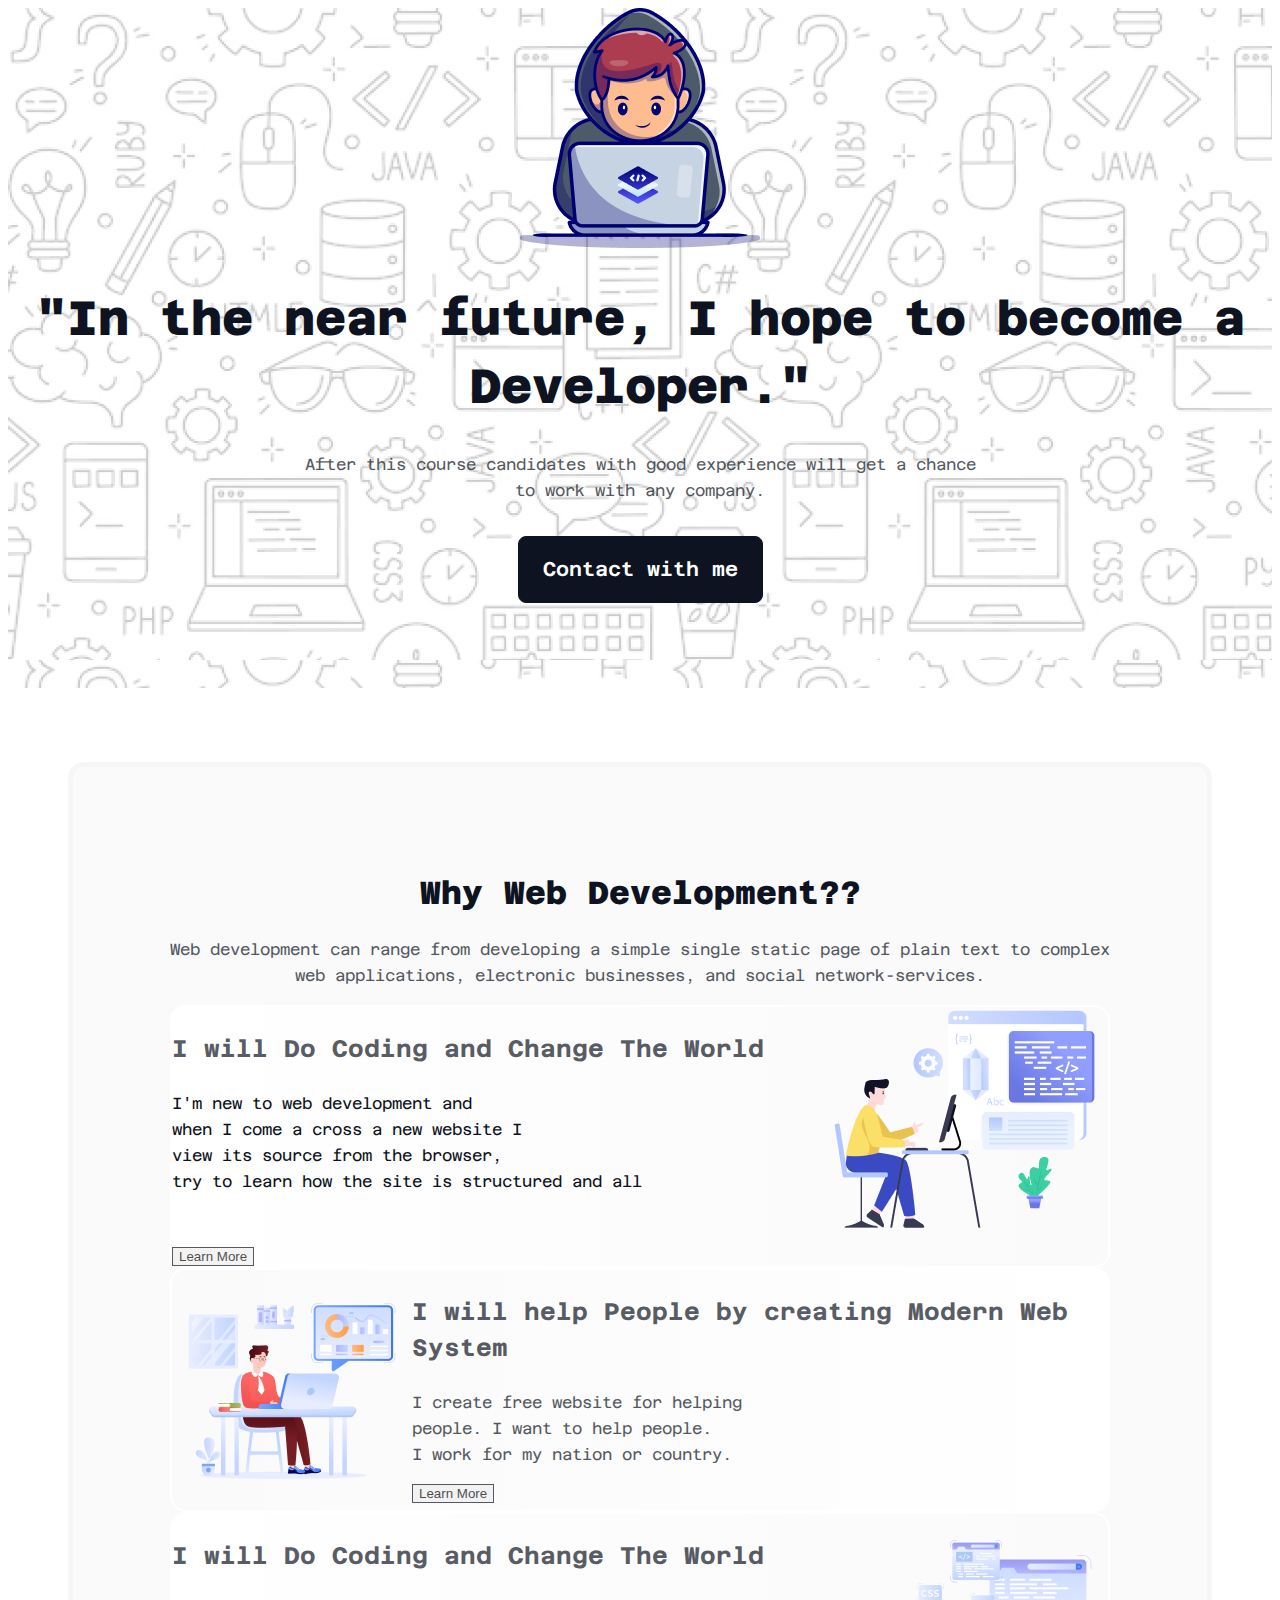
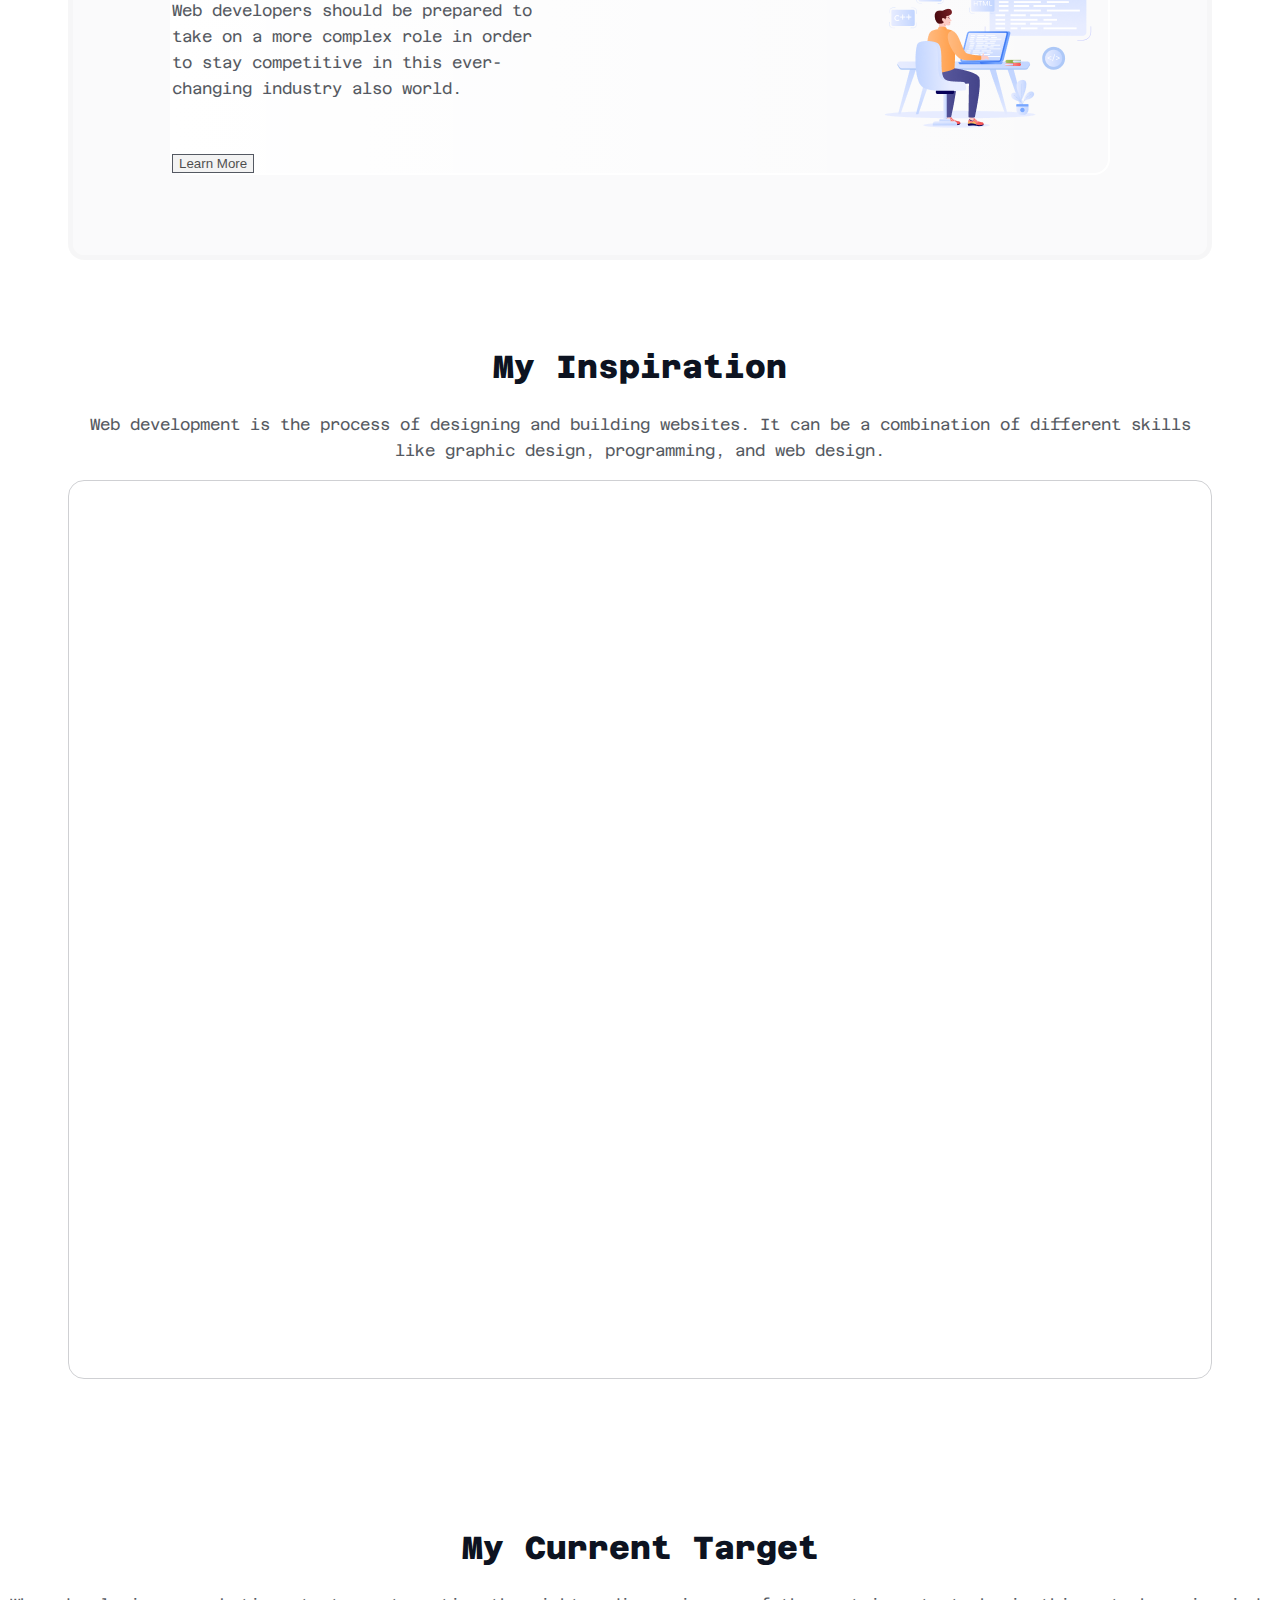
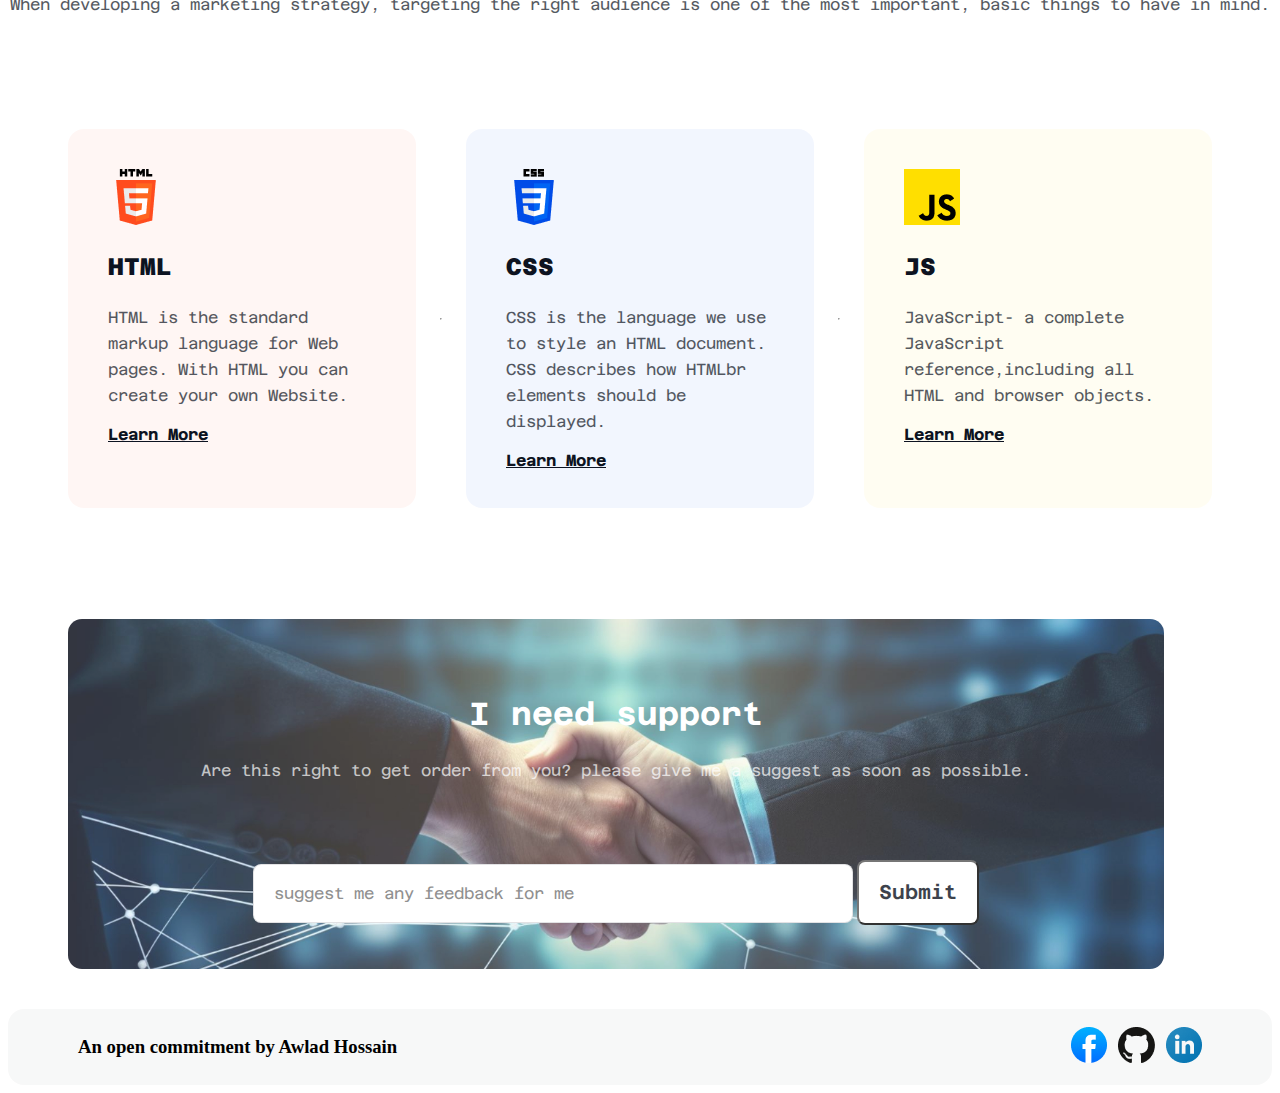
<file: index.html>
<!DOCTYPE html>
<html lang="en">
<head>
    <meta charset="UTF-8">
    <meta name="viewport" content="width=device-width, initial-scale=1.0">
    <title>Assignment-1</title>
    <link rel="stylesheet" href="style.css">
</head>
<body>
    <main>
        <section class="banner">
            <div class="banner-container">
                <div class="main-part">
                    <img src="B10A1-Challenge-Begins-main/assets/Group.png" alt="">
                </div>
                    <h1 class="banner-title">"In the near future, I hope to become a Developer."</h1>
                    <p class="banner-description">After this course candidates with good experience will get a chance to work with any company.
                    </p>
                   <a href="index1.html"> <button class="btn1">Contact with me</button></a>
                </div>
        </section>
        <section class="summary">
            <div class="summary-container">
                <h2 class="summary-title" style="text-align: center;">Why Web Development??</h2>
                <p class="summary-description" style="text-align: center;">Web development can range from developing a simple single static page of plain text to complex web applications, electronic businesses, and social network-services.</p>
         <div class="summary-1">
                <div class="main-summary1">
                     <div class="ms1">
                         <div class="ms1-part">
                                <h3 class="ms1-title">I will Do Coding and Change The World</h3>
                                <p class="ms1-description">I'm new to web development and <br>
                                    when I come a cross a new website I <br>
                                    view its source from the browser, <br>try to
                                    learn how the site is structured and all</p>
                            </div>
                            <img src="B10A1-Challenge-Begins-main/assets/Layer_1.png" alt="">
                        </div>
                    </div>
                    <a href="https://en.wikipedia.org/wiki/Web_development" target="_blank">
                        <button class="btn2" >Learn More</button>
                    </a>
                </div>
        <div class="summary-2">
                <div class="main-summary2">
                    <div class="ms2">
                        <img src="B10A1-Challenge-Begins-main/assets/Group 3.png" alt="">
                        <div class="ms2-part">
                            <h3 class="ms2-title">I will help People by creating Modern Web System</h3>
                            <p class="ms2-description">I create free website for helping <br>people.
                                I want to help people. <br>I work for my nation or country.
                            </p>
                            <a href="https://en.wikipedia.org/wiki/Web_development" target="_blank">
                                <button class="btn2" >Learn More</button>
                            </a>
                        </div>
                    </div>
                </div>
            </div>
           <div class="summary-3">
            <div class="main-summary3">
                <div class="ms3">
                    <div class="ms3-part">
                        <h3 class="ms3-title">I will Do Coding and Change The World</h3>
                        <p class="ms3-description">Web developers should be prepared to <br> take on a more complex role in order <br> to stay competitive in this ever- <br> changing industry also world.</p>
                    </div>
                    <img src="B10A1-Challenge-Begins-main/assets/Group 4.png" alt="">
                </div>
            </div>
            <a href="https://en.wikipedia.org/wiki/Web_development" target="_blank">
                <button class="btn2" >Learn More</button>
            </a>
        </div>
           </div>
        </div>
        </section>
        <section class="inspiration">
            <h2 class="inspiration-title" style="text-align: center;">My Inspiration</h2>
            <p class="inspiration-description" style="text-align: center;">Web development is the process of designing and building websites. It can be a combination of different skills like graphic design, programming, and web design.</p>
           <div class="video">
            <iframe style="border-radius: 16px;" width="100%" height="815" src="https://www.youtube.com/embed/B-v5qO6UvUg?si=m6lD_BO6paRtfn9E" title="YouTube video player" frameborder="0" allow="accelerometer; autoplay; clipboard-write; encrypted-media; gyroscope; picture-in-picture; web-share" referrerpolicy="strict-origin-when-cross-origin" allowfullscreen></iframe>
           </div>
        </section>
        <section class="card">
            <h2 class="card-title" style="text-align: center;">My Current Target</h2>
            <p class="card-description" style="text-align: center;">When developing a marketing strategy, targeting the right audience is one of the most important, basic things to have in mind.</p>
            <div class="card-container">
                <div class="target1">
                    <img src="B10A1-Challenge-Begins-main/assets/html.png" alt="">
                    <h2 class="t-title">HTML</h2>
                    <p class="t-description">HTML is the standard markup language for Web pages. With HTML you can create your own Website.</p>
                    <a href="https://en.wikipedia.org/wiki/HTML" class="link">Learn More</a>
                </div><hr>
                <div class="target2">
                    <img src="B10A1-Challenge-Begins-main/assets/css.png" alt="">
                    <h2 class="t-title">CSS</h2>
                    <p class="t-description">CSS is the language we use to style an HTML document. CSS describes how HTMLbr
                         elements should be displayed.</p>
                    <a href="https://en.wikipedia.org/wiki/CSS" class="link">Learn More</a>
                </div><hr>
                <div class="target3">
                    <img src="B10A1-Challenge-Begins-main/assets/js.png" alt="">
                    <h2 class="t-title">JS</h2>
                    <p class="t-description">JavaScript- a complete JavaScript reference,including all HTML and browser objects.</p>
                    <a href="https://en.wikipedia.org/wiki/JavaScript" class="link">Learn More</a>
                </div>
            </div>
        </section>
       <section>
        <div class="submit">
            <h2 class="submit-title">I need support</h2>
            <p class="submit-description">Are this right to get order from you? please give me a suggest as soon as possible.</p>
           <div class="form">
            <form action="">
                <input style="width: 600px ;" class="input-title" placeholder="suggest me any feedback for me" type="text">
                <input class="input-submit" type="submit" value="Submit">
            </form>
           </div>
        </div>
       </section>
    </main>
    <footer class="footer">
        <div class="footer-container">
            <h3 class="footer-title">An open commitment by Awlad Hossain</h3>
            <div class="footer-div">
            <a target="_blank" href="https://www.facebook.com/"><img src="B10A1-Challenge-Begins-main/assets/facebook.png" alt=""></a>
            <a target="_blank" href="https://github.com/"><img src="B10A1-Challenge-Begins-main/assets/github.png" alt=""></a>
            <a target="_blank" href="https://linkedin.com/"><img src="B10A1-Challenge-Begins-main/assets/linkedin-icon 1.png" alt=""></a>
        </div>
        </div>
    </footer>
</body>
</html>
</file>
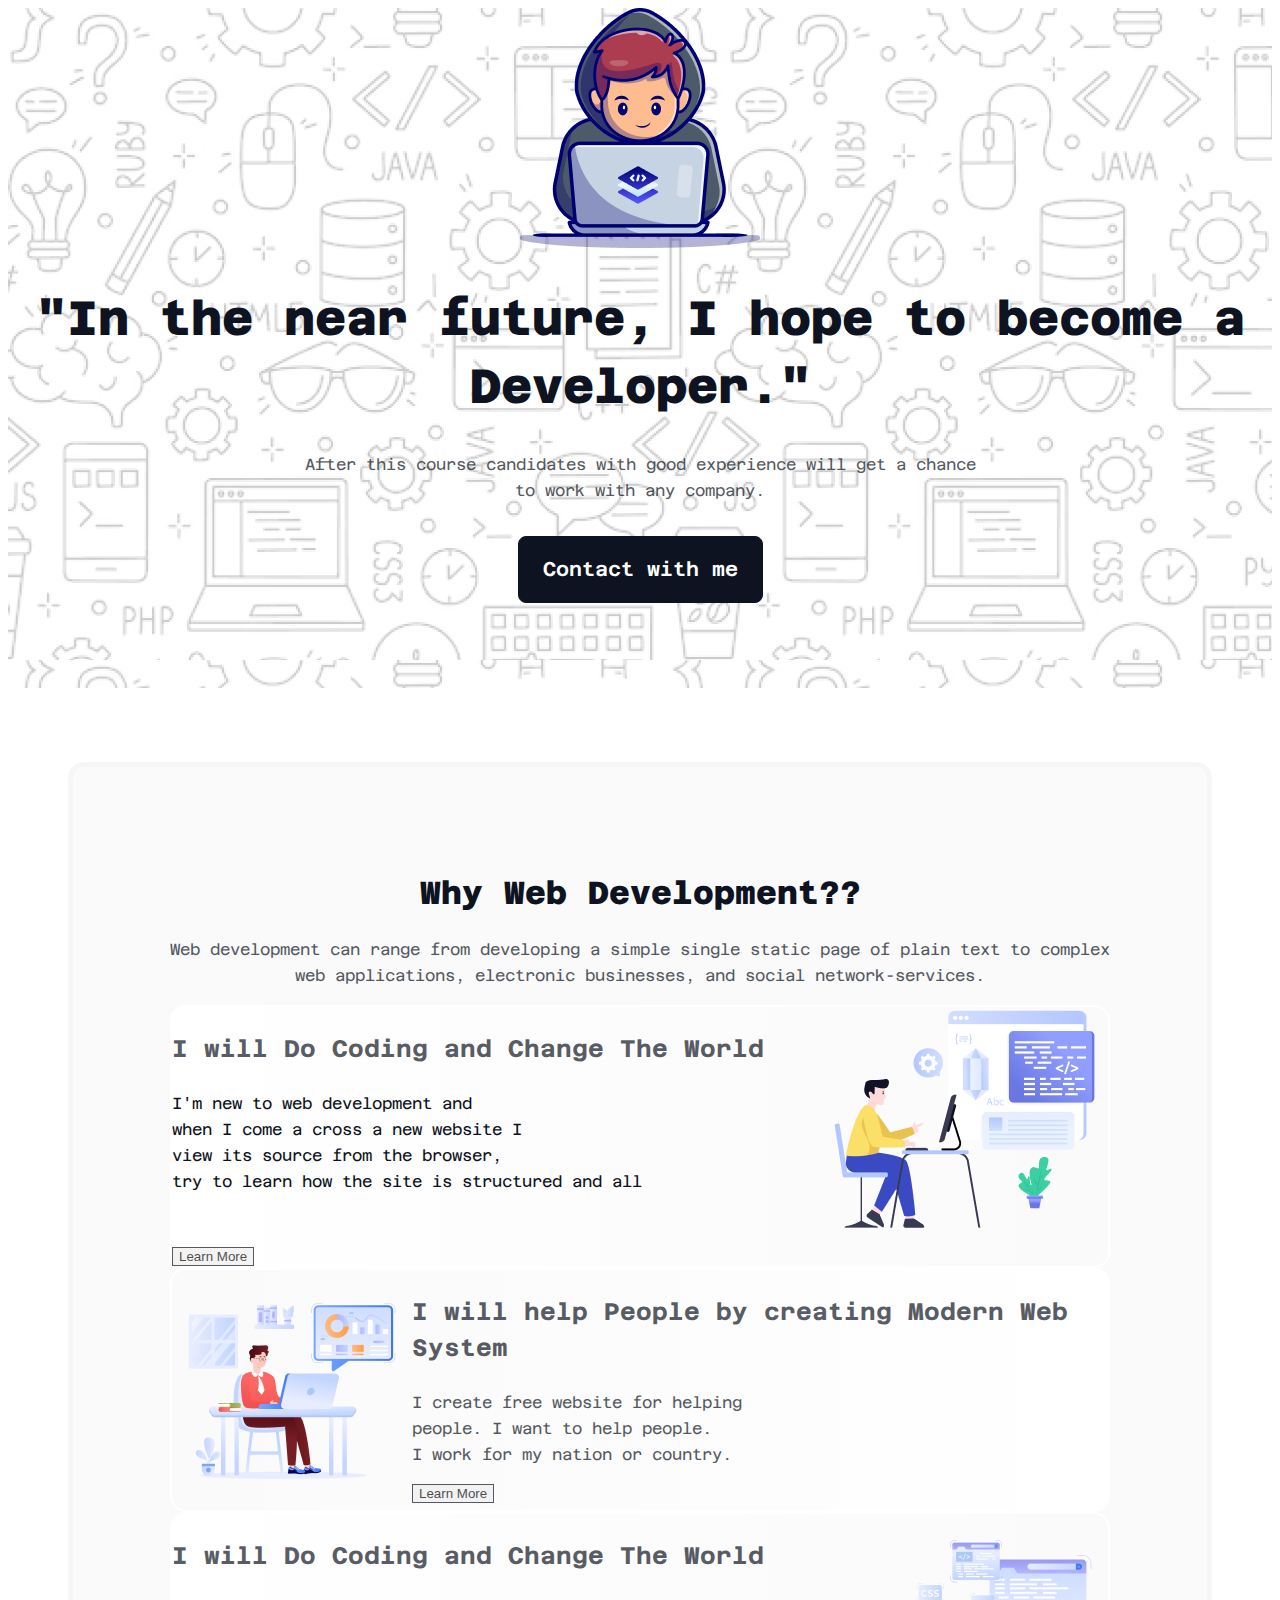
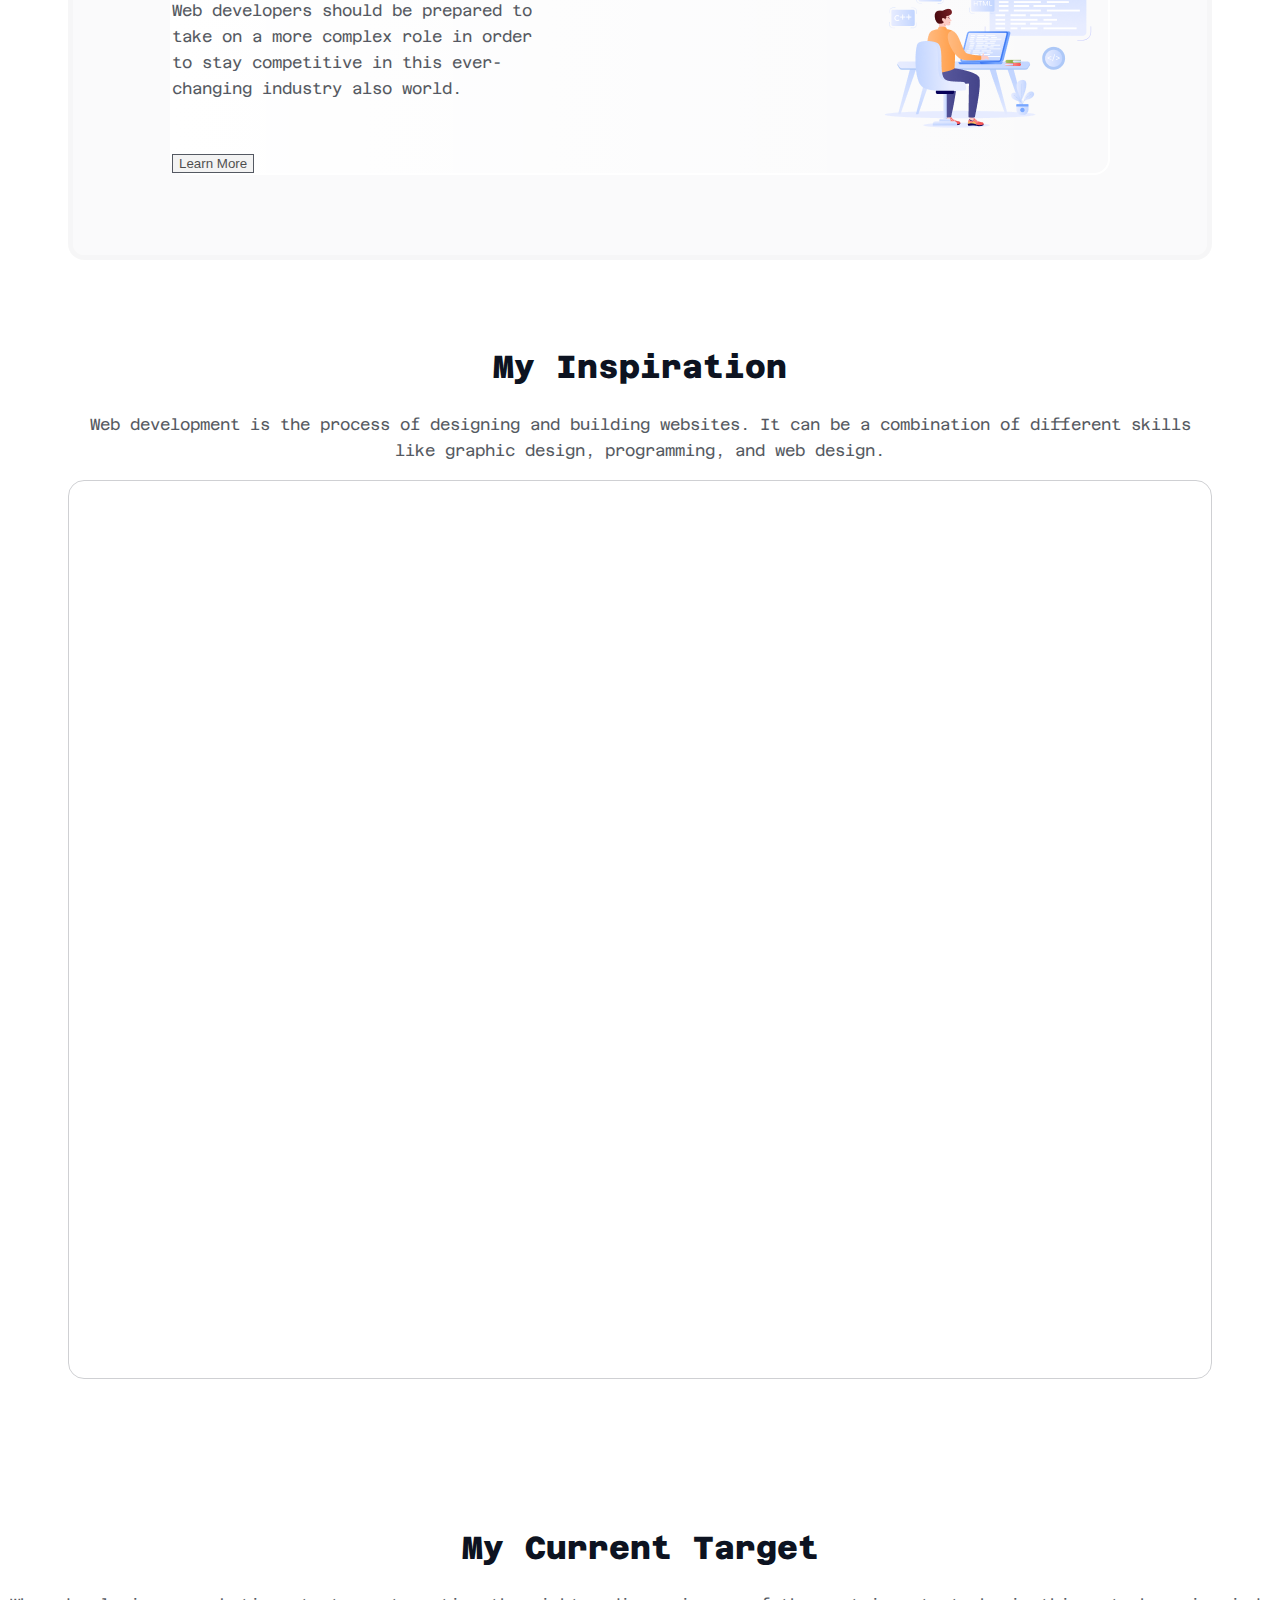
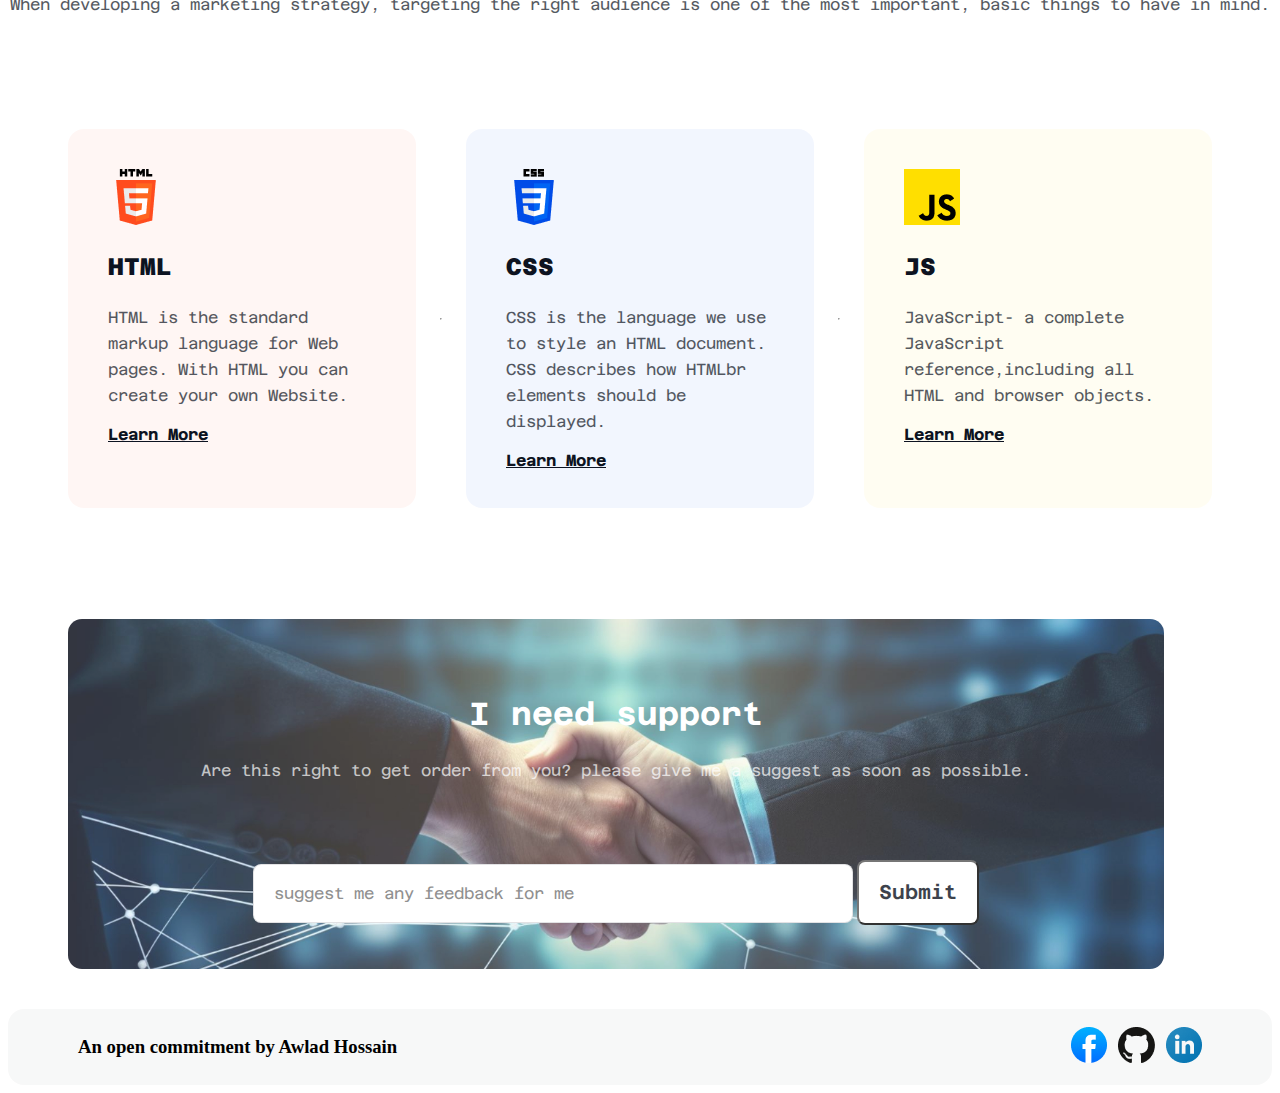
<file: assignment-1.html>
<!DOCTYPE html>
<html lang="en">
<head>
    <meta charset="UTF-8">
    <meta name="viewport" content="width=device-width, initial-scale=1.0">
    <title>Assignment-1</title>
    <link rel="stylesheet" href="assignment-1.css">
</head>
<body>
    <main>
        <section class="banner">
            <div class="banner-container">
                <div class="main-part">
                    <img src="B10A1-Challenge-Begins-main/assets/Group.png" alt="">
                </div>
                    <h1 class="banner-title">"In the near future, I hope to become a Developer."</h1>
                    <p class="banner-description">After this course candidates with good experience will get a chance to work with any company.
                    </p>
                   <a href="index1.html"> <button class="btn1">Contact with me</button></a>
                </div>
        </section>
        <section class="summary">
            <div class="summary-container">
                <h2 class="summary-title" style="text-align: center;">Why Web Development??</h2>
                <p class="summary-description" style="text-align: center;">Web development can range from developing a simple single static page of plain text to complex web applications, electronic businesses, and social network-services.</p>
         <div class="summary-1">
                <div class="main-summary1">
                     <div class="ms1">
                         <div class="ms1-part">
                                <h3 class="ms1-title">I will Do Coding and Change The World</h3>
                                <p class="ms1-description">I'm new to web development and <br>
                                    when I come a cross a new website I <br>
                                    view its source from the browser, <br>try to
                                    learn how the site is structured and all</p>
                            </div>
                            <img src="B10A1-Challenge-Begins-main/assets/Layer_1.png" alt="">
                        </div>
                    </div>
                    <a href="https://en.wikipedia.org/wiki/Web_development" target="_blank">
                        <button class="btn2" >Learn More</button>
                    </a>
                </div>
        <div class="summary-2">
                <div class="main-summary2">
                    <div class="ms2">
                        <img src="B10A1-Challenge-Begins-main/assets/Group 3.png" alt="">
                        <div class="ms2-part">
                            <h3 class="ms2-title">I will help People by creating Modern Web System</h3>
                            <p class="ms2-description">I create free website for helping <br>people.
                                I want to help people. <br>I work for my nation or country.
                            </p>
                            <a href="https://en.wikipedia.org/wiki/Web_development" target="_blank">
                                <button class="btn2" >Learn More</button>
                            </a>
                        </div>
                    </div>
                </div>
            </div>
           <div class="summary-3">
            <div class="main-summary3">
                <div class="ms3">
                    <div class="ms3-part">
                        <h3 class="ms3-title">I will Do Coding and Change The World</h3>
                        <p class="ms3-description">Web developers should be prepared to <br> take on a more complex role in order <br> to stay competitive in this ever- <br> changing industry also world.</p>
                    </div>
                    <img src="B10A1-Challenge-Begins-main/assets/Group 4.png" alt="">
                </div>
            </div>
            <a href="https://en.wikipedia.org/wiki/Web_development" target="_blank">
                <button class="btn2" >Learn More</button>
            </a>
        </div>
           </div>
        </div>
        </section>
        <section class="inspiration">
            <h2 class="inspiration-title" style="text-align: center;">My Inspiration</h2>
            <p class="inspiration-description" style="text-align: center;">Web development is the process of designing and building websites. It can be a combination of different skills like graphic design, programming, and web design.</p>
           <div class="video">
            <iframe style="border-radius: 16px;" width="100%" height="815" src="https://www.youtube.com/embed/B-v5qO6UvUg?si=m6lD_BO6paRtfn9E" title="YouTube video player" frameborder="0" allow="accelerometer; autoplay; clipboard-write; encrypted-media; gyroscope; picture-in-picture; web-share" referrerpolicy="strict-origin-when-cross-origin" allowfullscreen></iframe>
           </div>
        </section>
        <section class="card">
            <h2 class="card-title" style="text-align: center;">My Current Target</h2>
            <p class="card-description" style="text-align: center;">When developing a marketing strategy, targeting the right audience is one of the most important, basic things to have in mind.</p>
            <div class="card-container">
                <div class="target1">
                    <img src="B10A1-Challenge-Begins-main/assets/html.png" alt="">
                    <h2 class="t-title">HTML</h2>
                    <p class="t-description">HTML is the standard markup language for Web pages. With HTML you can create your own Website.</p>
                    <a href="https://en.wikipedia.org/wiki/HTML" class="link">Learn More</a>
                </div><hr>
                <div class="target2">
                    <img src="B10A1-Challenge-Begins-main/assets/css.png" alt="">
                    <h2 class="t-title">CSS</h2>
                    <p class="t-description">CSS is the language we use to style an HTML document. CSS describes how HTMLbr
                         elements should be displayed.</p>
                    <a href="https://en.wikipedia.org/wiki/CSS" class="link">Learn More</a>
                </div><hr>
                <div class="target3">
                    <img src="B10A1-Challenge-Begins-main/assets/js.png" alt="">
                    <h2 class="t-title">JS</h2>
                    <p class="t-description">JavaScript- a complete JavaScript reference,including all HTML and browser objects.</p>
                    <a href="https://en.wikipedia.org/wiki/JavaScript" class="link">Learn More</a>
                </div>
            </div>
        </section>
       <section>
        <div class="submit">
            <h2 class="submit-title">I need support</h2>
            <p class="submit-description">Are this right to get order from you? please give me a suggest as soon as possible.</p>
           <div class="form">
            <form action="">
                <input style="width: 600px ;" class="input-title" placeholder="suggest me any feedback for me" type="text">
                <input class="input-submit" type="submit" value="Submit">
            </form>
           </div>
        </div>
       </section>
    </main>
    <footer class="footer">
        <div class="footer-container">
            <h3 class="footer-title">An open commitment by Awlad Hossain</h3>
            <div class="footer-div">
            <a target="_blank" href="https://www.facebook.com/"><img src="B10A1-Challenge-Begins-main/assets/facebook.png" alt=""></a>
            <a target="_blank" href="https://github.com/"><img src="B10A1-Challenge-Begins-main/assets/github.png" alt=""></a>
            <a target="_blank" href="https://linkedin.com/"><img src="B10A1-Challenge-Begins-main/assets/linkedin-icon 1.png" alt=""></a>
        </div>
        </div>
    </footer>
</body>
</html>
</file>
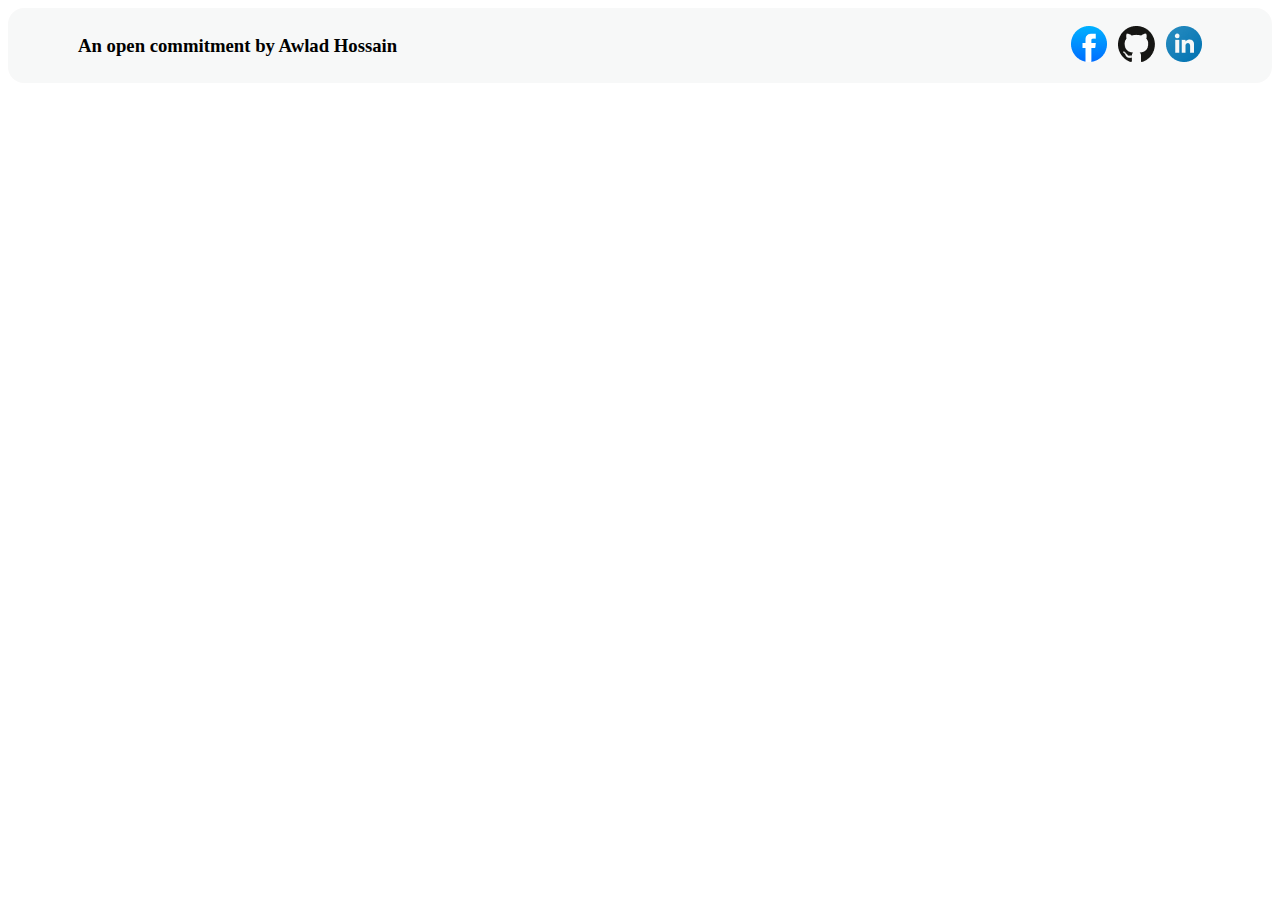
<file: index1.html>
<!DOCTYPE html>
<html lang="en">
<head>
    <meta charset="UTF-8">
    <meta name="viewport" content="width=device-width, initial-scale=1.0">
    <title>challenge part</title>
    <link rel="stylesheet" href="style.css">
</head>
<body>
    <main>
        <footer class="footer">
            <div class="footer-container">
                <h3 class="footer-title">An open commitment by Awlad Hossain</h3>
                <div class="footer-div">
                <a target="_blank" href="https://www.facebook.com/"><img src="B10A1-Challenge-Begins-main/assets/facebook.png" alt=""></a>
                <a target="_blank" href="https://github.com/"><img src="B10A1-Challenge-Begins-main/assets/github.png" alt=""></a>
                <a target="_blank" href="https://linkedin.com/"><img src="B10A1-Challenge-Begins-main/assets/linkedin-icon 1.png" alt=""></a>
            </div>
            </div>
        </footer>
    </main>
</body>
</html>
</file>
<file: style.css>
@import url('https://fonts.googleapis.com/css2?family=Azeret+Mono:ital,wght@0,100..900;1,100..900&display=swap');
.banner{
    background-image: url(B10A1-Challenge-Begins-main/assets/Hero-bg.png);
    height: 680px;
    width: 100%;
}
.banner-container{
    text-align: center;
}
.banner-title{
    color: rgb(13, 19, 33);
    font-family: Azeret Mono;
    font-size: 48px;
    font-weight: 800;
    line-height: 68px;
    margin: 32px 200px 24px 200;
}
.banner-description{
    color: rgb(13, 19, 33);
    font-family: Azeret Mono;
    font-size: 16px;
    font-weight: 400;
    line-height: 26px;
    opacity: 0.7;
    margin: 0px 294px;
}
.btn1{
    border: 1px solid rgb(13, 19, 33);
    border-radius: 8px;
    padding: 21px 24px;
    margin: 32px 0px;
    background: rgb(13, 19, 33);
    color: rgb(255, 255, 255);
    font-family: Azeret Mono;
    font-size: 20px;
    font-weight: 600;
    line-height: 23px;
    cursor: pointer;
}
.ms1, .ms2 , .ms3{
    display: flex;
    justify-content: space-between;
}
.summary{
    margin-left: 60px;
    margin-right: 60px;
    margin-top: 74px;
    margin-bottom: 88px;
    padding: 80px 97px;
    border-radius: 16px;
    background: rgba(13, 19, 33, 0.02);
    border: 5px solid rgba(13, 19, 33, 0.02);
}
.ms1-title{
    color: rgba(13, 19, 33, 0.7);
    font-family: Azeret Mono;
    font-size: 24px;
    font-weight: 700;
    line-height: 36px;
    text-align: left;
}
.ms1-description{
    color: rgb(13, 19, 33);
    font-family: Azeret Mono;
    font-size: 16px;
    font-weight: 400;
    line-height: 26px;
    text-align: left;
    opacity: 0.7px;
}
.btn2{
    box-sizing: border-box;
    border: 1px solid rgb(13, 19, 33);
    opacity: 0.7;    
}
.summary-1{
    background-color: white;
    border-radius: 16px;
    border: 2px solid white;
    background: linear-gradient(90.00deg, rgb(255, 255, 255),rgba(255, 255, 255, 0) 100%);
}
.summary-2{
    background-color: white;
    border-radius: 16px;
    border: 2px solid white;
    background: linear-gradient(270.00deg, rgb(255, 255, 255),rgba(255, 255, 255, 0) 100%);
}
.summary-3{
    background-color: white;
    border-radius: 16px;
    border: 2px solid white;
    background: linear-gradient(90.00deg, rgb(255, 255, 255),rgba(255, 255, 255, 0) 100%);
}
.ms2-title{
    color: rgba(13, 19, 33, 0.7);
    font-family: Azeret Mono;
    font-size: 24px;
    font-weight: 700;
    line-height: 36px;
    text-align: left;
}
.ms2-description{
    color: rgb(13, 19, 33);
    font-family: Azeret Mono;
    font-size: 16px;
    font-weight: 400;
    line-height: 26px;
    opacity: 0.7;
    text-align: left;
}
.ms3-title{
    color: rgba(13, 19, 33, 0.7);
    font-family: Azeret Mono;
    font-size: 24px;
    font-weight: 700;
    line-height: 36px;
    text-align: left;
}
.ms3-description{
    color: rgb(13, 19, 33);
    font-family: Azeret Mono;
    font-size: 16px;
    font-weight: 400;
    line-height: 26px;
    opacity: 0.7;
    text-align: left;
}
.summary-title{
    color: rgb(13, 19, 33);
    font-family: Azeret Mono;
    font-size: 32px;
    font-weight: 800;
    line-height: 37px;
}
.summary-description{
    color: rgb(13, 19, 33);
    opacity: 0.7;
    font-family: Azeret Mono;
    font-size: 16px;
    font-weight: 400;
    line-height: 26px;
}
.inspiration{
    margin: 88px 60px 150px 60px;
}
.inspiration-title{
    color: rgb(13, 19, 33);
    font-family: Azeret Mono;
    font-size: 32px;
    font-weight: 800;
    line-height: 37px;
}
.inspiration-description{
    color: rgb(13, 19, 33);
    opacity: 0.7;
    font-family: Azeret Mono;
    font-size: 16px;
    font-weight: 400;
    line-height: 26px;
}
.video{
    padding: 48px 30px 30px 30px;
    border: 1.5px solid rgba(13, 19, 33, 0.2);
    border-radius: 16px; 
    overflow: hidden;
}
.card-container{
    display: flex;
    justify-content: center;
    align-items: center;
    gap: 24px;
    margin: 111px 60px;
}
.card-title{
    color: rgb(13, 19, 33);
    font-family: Azeret Mono;
    font-size: 32px;
    font-weight: 800;
    line-height: 37px;
}
.card-description{
    color: rgb(13, 19, 33);
    font-family: Azeret Mono;
    font-size: 16px;
    font-weight: 400;
    line-height: 26px;
    opacity: 0.7;
}
.target1{
    border-radius: 16px;
    padding: 40px;
    background: rgba(255, 76, 30, 0.05);
    width: 364px;
    height: 299px;
}
.target2{
    border-radius: 16px;
    padding: 40px;
    background: rgba(0, 76, 232, 0.05);
    width: 364px;
    height: 299px;
}
.target3{
    border-radius: 16px;
    padding: 40px;
    background: rgba(255, 223, 0, 0.05);
    width: 364px;
    height: 299px;
}
.t-title{
    color: rgb(13, 19, 33);
    font-family: Azeret Mono;
    font-size: 24px;
    font-weight: 800;
    line-height: 36px;
    text-align: left;
}
.t-description{
    color: rgb(13, 19, 33);
    font-family: Azeret Mono;
    font-size: 16px;
    font-weight: 400;
    line-height: 26px;
    opacity: 0.7;
    text-align: left;
}
.link{
    color: rgb(13, 19, 33);
    font-family: Azeret Mono;
    font-size: 16px;
    font-weight: 700;
    line-height: 19px;
    text-align: left;
    text-decoration-line: underline;
}
.submit{
    background-image:url(B10A1-Challenge-Begins-main/assets/handshake.jpg);
    opacity: 0.8;
    background-size: cover;
    background-repeat: no-repeat;
    background-position: center;
    align-items: center;
    width: 1000px;
    height: 250px;
    margin-top: 29px;
    margin-bottom: 40px;
    margin-right: 60px;
    margin-left: 60px;
    padding: 50px 48px;
    border-radius: 14px;
}
.form{
    text-align: center;
    padding-top: 60px;
}
.submit-title{
    color: rgb(255, 255, 255);
    font-family: Azeret Mono;
    font-size: 32px;
    font-weight: 700;
    line-height: 36px;
    text-align: center;
}
.submit-description{
    color: rgb(255, 255, 255);
    font-family: Azeret Mono;
    font-size: 16px;
    font-weight: 400;
    line-height: 26px;
    text-align: center;
    opacity: 0.7;
}
.input-title{
    color: rgba(13, 19, 33, 0.4);
    font-family: Azeret Mono;
    font-size: 16px;
    font-weight: 400;
    line-height: 19px;
    text-align: start;
    box-sizing: border-box;
    border: 1px solid rgba(13, 19, 33, 0.15);
    border-radius: 8px;
    background: rgb(255, 255, 255);
    padding: 19px 20px;
}
.input-submit{
    border-radius: 8px;
    background: rgb(255, 255, 255);
   color: rgb(13, 19, 33);
   font-family: Azeret Mono;
   font-size: 20px;
   font-weight: 600;
   line-height: 23px;
   padding: 19px 20px;
   text-align: center;
}
.footer{
    border-radius: 16px;
    background: rgba(13, 19, 33, 0.03);
}
.footer-container{
    display: flex;
    justify-content: space-between;
    padding: 8px 70px;
}
.footer-div{
    margin-top: 10px;
    color: rgb(13, 19, 33);
    font-family: Azeret Mono;
    font-size: 17px;
    font-weight: 500;
    line-height: 20px;
}
</file>
<file: assignment-1.css>
@import url('https://fonts.googleapis.com/css2?family=Azeret+Mono:ital,wght@0,100..900;1,100..900&display=swap');
.banner{
    background-image: url(B10A1-Challenge-Begins-main/assets/Hero-bg.png);
    height: 680px;
    width: 100%;
}
.banner-container{
    text-align: center;
}
.banner-title{
    color: rgb(13, 19, 33);
    font-family: Azeret Mono;
    font-size: 48px;
    font-weight: 800;
    line-height: 68px;
    margin: 32px 200px 24px 200;
}
.banner-description{
    color: rgb(13, 19, 33);
    font-family: Azeret Mono;
    font-size: 16px;
    font-weight: 400;
    line-height: 26px;
    opacity: 0.7;
    margin: 0px 294px;
}
.btn1{
    border: 1px solid rgb(13, 19, 33);
    border-radius: 8px;
    padding: 21px 24px;
    margin: 32px 0px;
    background: rgb(13, 19, 33);
    color: rgb(255, 255, 255);
    font-family: Azeret Mono;
    font-size: 20px;
    font-weight: 600;
    line-height: 23px;
    cursor: pointer;
}
.ms1, .ms2 , .ms3{
    display: flex;
    justify-content: space-between;
}
.summary{
    margin-left: 60px;
    margin-right: 60px;
    margin-top: 74px;
    margin-bottom: 88px;
    padding: 80px 97px;
    border-radius: 16px;
    background: rgba(13, 19, 33, 0.02);
    border: 5px solid rgba(13, 19, 33, 0.02);
}
.ms1-title{
    color: rgba(13, 19, 33, 0.7);
    font-family: Azeret Mono;
    font-size: 24px;
    font-weight: 700;
    line-height: 36px;
    text-align: left;
}
.ms1-description{
    color: rgb(13, 19, 33);
    font-family: Azeret Mono;
    font-size: 16px;
    font-weight: 400;
    line-height: 26px;
    text-align: left;
    opacity: 0.7px;
}
.btn2{
    box-sizing: border-box;
    border: 1px solid rgb(13, 19, 33);
    opacity: 0.7;    
}
.summary-1{
    background-color: white;
    border-radius: 16px;
    border: 2px solid white;
    background: linear-gradient(90.00deg, rgb(255, 255, 255),rgba(255, 255, 255, 0) 100%);
}
.summary-2{
    background-color: white;
    border-radius: 16px;
    border: 2px solid white;
    background: linear-gradient(270.00deg, rgb(255, 255, 255),rgba(255, 255, 255, 0) 100%);
}
.summary-3{
    background-color: white;
    border-radius: 16px;
    border: 2px solid white;
    background: linear-gradient(90.00deg, rgb(255, 255, 255),rgba(255, 255, 255, 0) 100%);
}
.ms2-title{
    color: rgba(13, 19, 33, 0.7);
    font-family: Azeret Mono;
    font-size: 24px;
    font-weight: 700;
    line-height: 36px;
    text-align: left;
}
.ms2-description{
    color: rgb(13, 19, 33);
    font-family: Azeret Mono;
    font-size: 16px;
    font-weight: 400;
    line-height: 26px;
    opacity: 0.7;
    text-align: left;
}
.ms3-title{
    color: rgba(13, 19, 33, 0.7);
    font-family: Azeret Mono;
    font-size: 24px;
    font-weight: 700;
    line-height: 36px;
    text-align: left;
}
.ms3-description{
    color: rgb(13, 19, 33);
    font-family: Azeret Mono;
    font-size: 16px;
    font-weight: 400;
    line-height: 26px;
    opacity: 0.7;
    text-align: left;
}
.summary-title{
    color: rgb(13, 19, 33);
    font-family: Azeret Mono;
    font-size: 32px;
    font-weight: 800;
    line-height: 37px;
}
.summary-description{
    color: rgb(13, 19, 33);
    opacity: 0.7;
    font-family: Azeret Mono;
    font-size: 16px;
    font-weight: 400;
    line-height: 26px;
}
.inspiration{
    margin: 88px 60px 150px 60px;
}
.inspiration-title{
    color: rgb(13, 19, 33);
    font-family: Azeret Mono;
    font-size: 32px;
    font-weight: 800;
    line-height: 37px;
}
.inspiration-description{
    color: rgb(13, 19, 33);
    opacity: 0.7;
    font-family: Azeret Mono;
    font-size: 16px;
    font-weight: 400;
    line-height: 26px;
}
.video{
    padding: 48px 30px 30px 30px;
    border: 1.5px solid rgba(13, 19, 33, 0.2);
    border-radius: 16px; 
    overflow: hidden;
}
.card-container{
    display: flex;
    justify-content: center;
    align-items: center;
    gap: 24px;
    margin: 111px 60px;
}
.card-title{
    color: rgb(13, 19, 33);
    font-family: Azeret Mono;
    font-size: 32px;
    font-weight: 800;
    line-height: 37px;
}
.card-description{
    color: rgb(13, 19, 33);
    font-family: Azeret Mono;
    font-size: 16px;
    font-weight: 400;
    line-height: 26px;
    opacity: 0.7;
}
.target1{
    border-radius: 16px;
    padding: 40px;
    background: rgba(255, 76, 30, 0.05);
    width: 364px;
    height: 299px;
}
.target2{
    border-radius: 16px;
    padding: 40px;
    background: rgba(0, 76, 232, 0.05);
    width: 364px;
    height: 299px;
}
.target3{
    border-radius: 16px;
    padding: 40px;
    background: rgba(255, 223, 0, 0.05);
    width: 364px;
    height: 299px;
}
.t-title{
    color: rgb(13, 19, 33);
    font-family: Azeret Mono;
    font-size: 24px;
    font-weight: 800;
    line-height: 36px;
    text-align: left;
}
.t-description{
    color: rgb(13, 19, 33);
    font-family: Azeret Mono;
    font-size: 16px;
    font-weight: 400;
    line-height: 26px;
    opacity: 0.7;
    text-align: left;
}
.link{
    color: rgb(13, 19, 33);
    font-family: Azeret Mono;
    font-size: 16px;
    font-weight: 700;
    line-height: 19px;
    text-align: left;
    text-decoration-line: underline;
}
.submit{
    background-image:url(B10A1-Challenge-Begins-main/assets/handshake.jpg);
    opacity: 0.8;
    background-size: cover;
    background-repeat: no-repeat;
    background-position: center;
    align-items: center;
    width: 1000px;
    height: 250px;
    margin-top: 29px;
    margin-bottom: 40px;
    margin-right: 60px;
    margin-left: 60px;
    padding: 50px 48px;
    border-radius: 14px;
}
.form{
    text-align: center;
    padding-top: 60px;
}
.submit-title{
    color: rgb(255, 255, 255);
    font-family: Azeret Mono;
    font-size: 32px;
    font-weight: 700;
    line-height: 36px;
    text-align: center;
}
.submit-description{
    color: rgb(255, 255, 255);
    font-family: Azeret Mono;
    font-size: 16px;
    font-weight: 400;
    line-height: 26px;
    text-align: center;
    opacity: 0.7;
}
.input-title{
    color: rgba(13, 19, 33, 0.4);
    font-family: Azeret Mono;
    font-size: 16px;
    font-weight: 400;
    line-height: 19px;
    text-align: start;
    box-sizing: border-box;
    border: 1px solid rgba(13, 19, 33, 0.15);
    border-radius: 8px;
    background: rgb(255, 255, 255);
    padding: 19px 20px;
}
.input-submit{
    border-radius: 8px;
    background: rgb(255, 255, 255);
   color: rgb(13, 19, 33);
   font-family: Azeret Mono;
   font-size: 20px;
   font-weight: 600;
   line-height: 23px;
   padding: 19px 20px;
   text-align: center;
}
.footer{
    border-radius: 16px;
    background: rgba(13, 19, 33, 0.03);
}
.footer-container{
    display: flex;
    justify-content: space-between;
    padding: 8px 70px;
}
.footer-div{
    margin-top: 10px;
    color: rgb(13, 19, 33);
    font-family: Azeret Mono;
    font-size: 17px;
    font-weight: 500;
    line-height: 20px;
}
</file>
